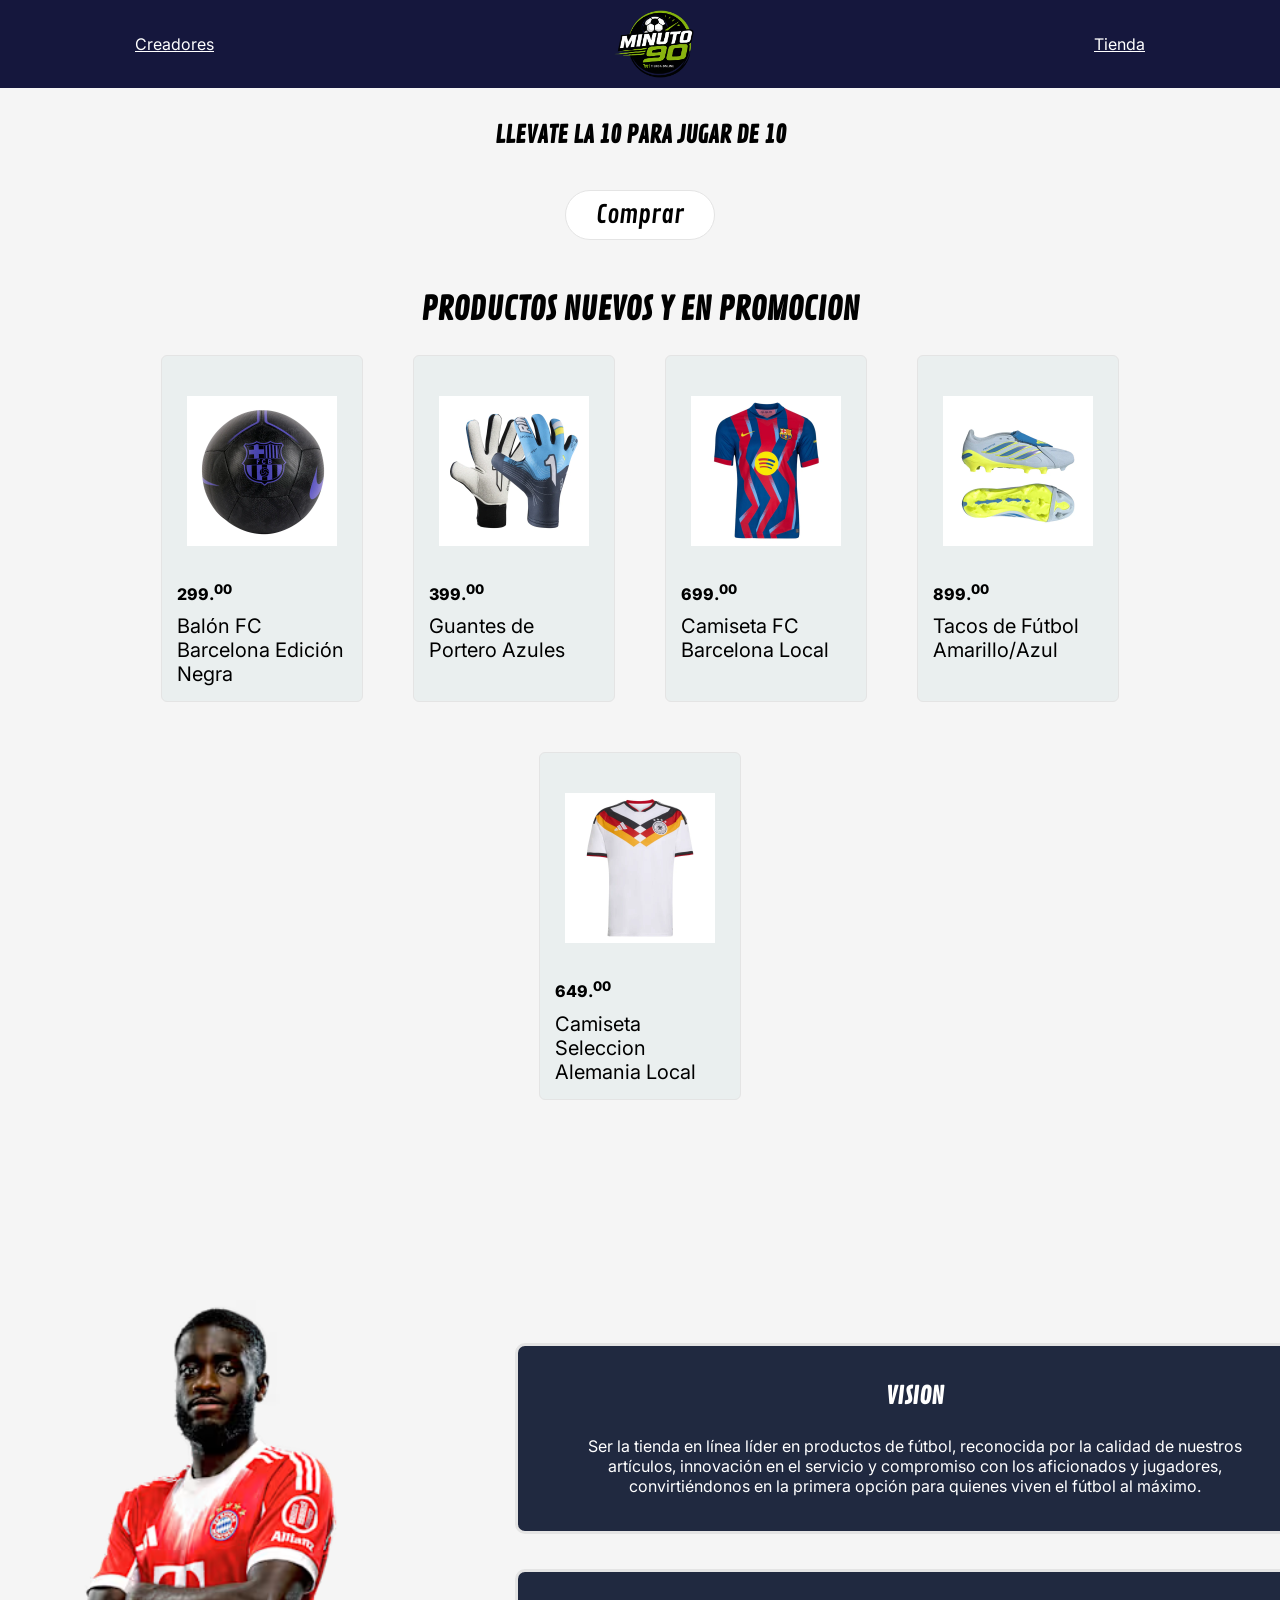
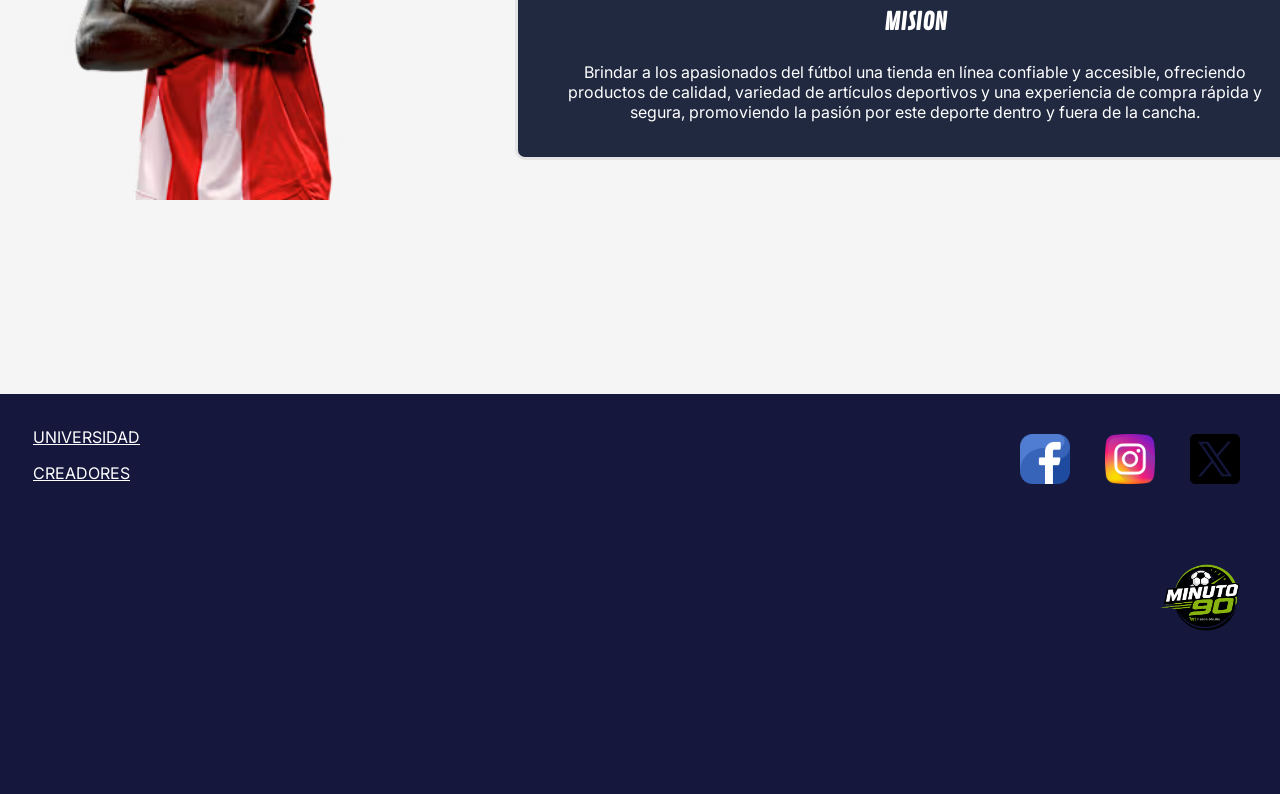
<file: index.html>
<!DOCTYPE html>
<html lang="en">
<head>
    <meta charset="UTF-8">
    <meta name="viewport" content="width=device-width, initial-scale=1.0">
    <title>Minuto90</title>
    <link rel="stylesheet" href="css/estilo_index.css">
</head>
<body>

    <header class="header-EJM">
        <div><a href="creadores.html">Creadores</a></div>
        <div><a href="index.html"><img class="logo-EJM" src="logominuto90.png" alt="Minuto90"></a></div>
        <div><a href="tienda.html">Tienda</a></div>
    </header>

    <main class="main-EJM">
        <section class="section-inicio-EJM">
            <div><h1>LLEVATE LA 10 PARA JUGAR DE 10</h1></div>
            <div><a href="tienda.html"><button>Comprar</button></a></div>
        </section>

        <div><h1>PRODUCTOS NUEVOS Y EN PROMOCION</h1></div>

        <section class="section-productos-EJM">

            <a href="tienda.html" class="caja-producto-EJM">
                <div class="div-img-producto-EJM"><img class="img-producto-EJM" src="productos/BALON.jpg" alt=""></div>
                <div class="precio-EJM">299.<sup>00</sup></div>
                <div class="nombre-producto-EJM">Balón FC Barcelona Edición Negra</div>
            </a>
            <a href="tienda.html" class="caja-producto-EJM">
                <div class="div-img-producto-EJM"><img class="img-producto-EJM" src="productos/GUANTEAZUL.jpg" alt=""></div>
                <div class="precio-EJM">399.<sup>00</sup></div>
                <div class="nombre-producto-EJM">Guantes de Portero Azules</div>
            </a>
            <a href="tienda.html" class="caja-producto-EJM">
                <div class="div-img-producto-EJM"><img class="img-producto-EJM" src="productos/BARCELONA.jpg" alt=""></div>
                <div class="precio-EJM">699.<sup>00</sup></div>
                <div class="nombre-producto-EJM">Camiseta FC Barcelona Local</div>
            </a>
            <a href="tienda.html" class="caja-producto-EJM">
                <div class="div-img-producto-EJM"><img class="img-producto-EJM" src="productos/TACOAMARILLO.jpg" alt=""></div>
                <div class="precio-EJM">899.<sup>00</sup></div>
                <div class="nombre-producto-EJM">Tacos de Fútbol Amarillo/Azul</div>
            </a>
            <a href="tienda.html" class="caja-producto-EJM">
                <div class="div-img-producto-EJM"><img class="img-producto-EJM" src="productos/ALEMANIA.jpg" alt=""></div>
                <div class="precio-EJM">649.<sup>00</sup></div>
                <div class="nombre-producto-EJM">Camiseta Seleccion Alemania Local</div>
            </a>

        </section>
        <section class="section-mision-vision-EJM">
            <div><img class="jugador-img-EJM" src="dayot_upamecano.png" alt="jugador"></div>
            <div class="contenedor-mv-EJM">
                <div class="div_mv-EJM">
                    <h1>VISION</h1>
                    <p>Ser la tienda en línea líder en productos de fútbol, reconocida por la calidad de nuestros artículos, innovación en el servicio y compromiso con los aficionados y jugadores, convirtiéndonos en la primera opción para quienes viven el fútbol al máximo.</p>
                </div>
                <div class="div_mv-EJM">
                    <h1>MISION</h1>
                    <p>Brindar a los apasionados del fútbol una tienda en línea confiable y accesible, ofreciendo productos de calidad, variedad de artículos deportivos y una experiencia de compra rápida y segura, promoviendo la pasión por este deporte dentro y fuera de la cancha.</p>
                </div>
            </div>
            
        </section>
    </main>

    <footer class="footer-EJM">
            <div>
                <ul><li><a href="https://www.umg.edu.gt/">UNIVERSIDAD</a></li><li><a href="creadores.html">CREADORES</a></li></ul>
            </div>
            <div class="segundo-div-EJM">
                <div class="redes-EJM">
                    <a href="https://www.facebook.com/"><img class="img-red-EJM" src="facebook.png" alt="FACEBOOK"></a>
                    <a href="https://www.instagram.com/"><img class="img-red-EJM" src="ig.png" alt="INSTAGRAM"></a>
                    <a href="https://x.com/"><img class="img-red-EJM" src="x.png" alt="TWITER"></a>
                </div>
                <div class="div-logo-footer-EJM"><a href="index.html"><img class="logo-EJM" src="logominuto90.png" alt="Minuto90"></a></div>
            </div>
    </footer>

</body>
</html>
</file>
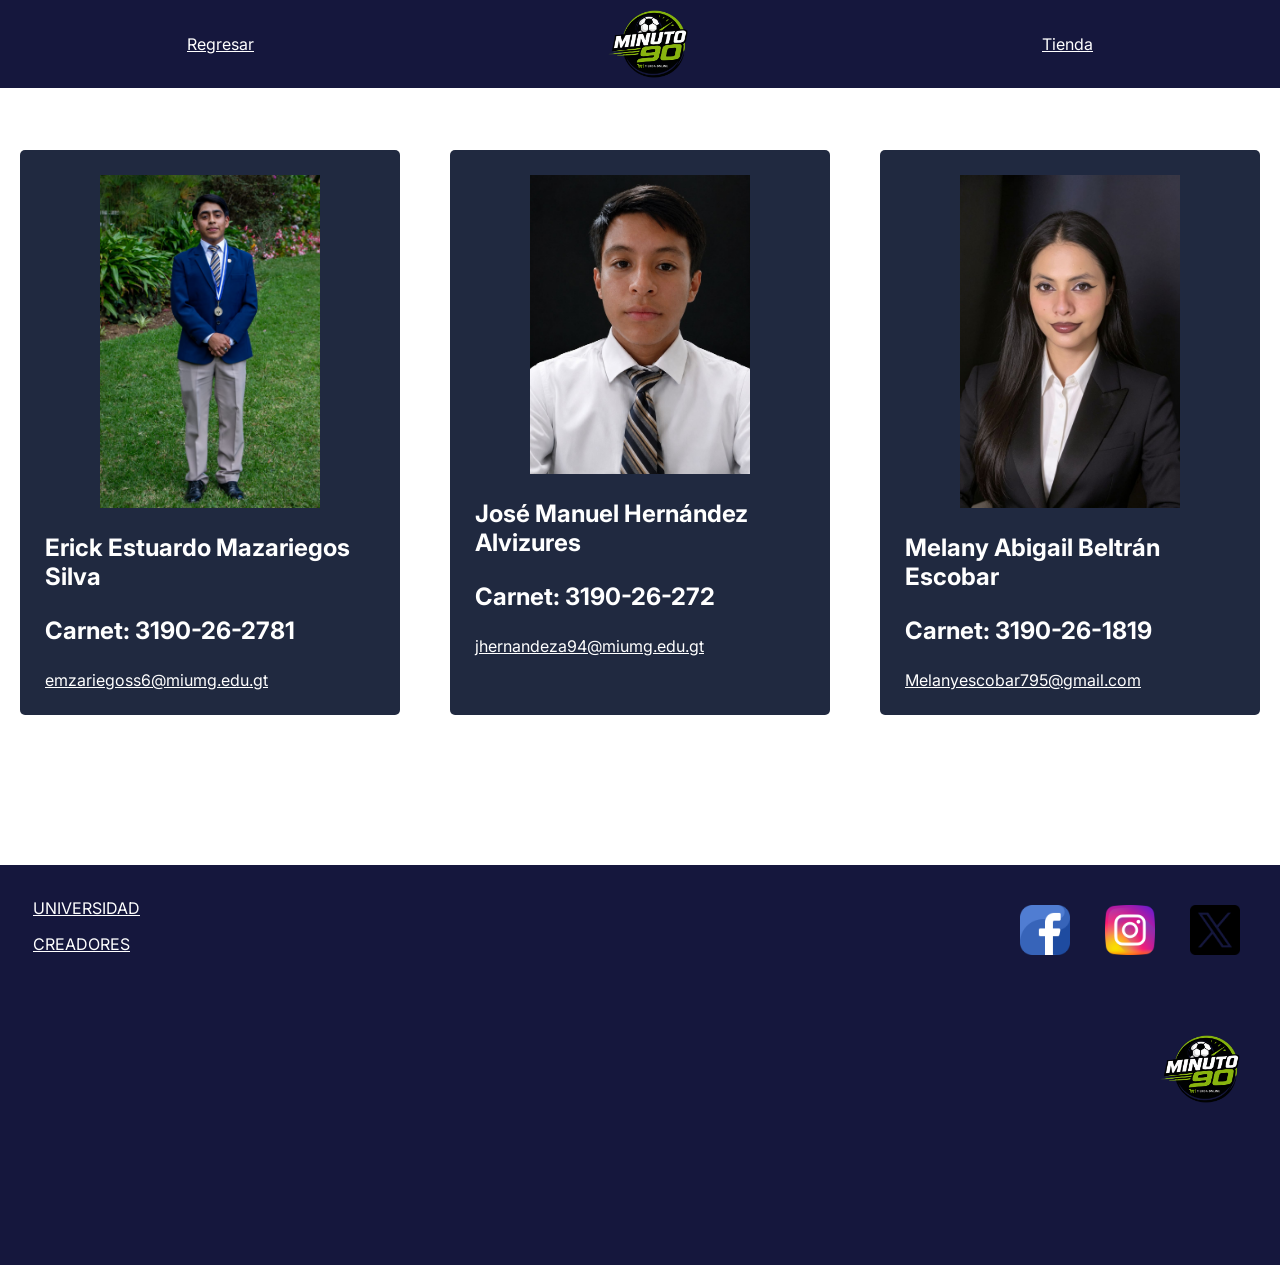
<file: creadores.html>
<!DOCTYPE html>
<html lang="en">
<head>
    <meta charset="UTF-8">
    <meta name="viewport" content="width=device-width, initial-scale=1.0">
    <title>Minuto90</title>
    <link rel="stylesheet" href="css/estilo_creadores.css">
</head>
<body>

    <header class="header-EJM">
        <div><a href="index.html">Regresar</a></div>
        <div><a href="index.html"><img class="logo-EJM" src="logominuto90.png" alt="Minuto90"></a></div>
        <div><a href="tienda.html">Tienda</a></div>
    </header>

    <main class="main-EJM">
        <section class="section-creadores-EJM">
            <div class="contenedor-perfil-EJM">
                <img src="2.jpeg" alt="Persona">
                <h1>Erick Estuardo Mazariegos Silva</h1>
                <h2>Carnet: 3190-26-2781</h2>
                <a class="email-AFA" href="mailto:">emzariegoss6@miumg.edu.gt</a>
            </div>
            <div class="contenedor-perfil-EJM">
                <img src="1.jpeg" alt="Persona">
                <h1>José Manuel Hernández Alvizures</h1>
                <h2>Carnet: 3190-26-272</h2>
                <a class="email-AFA" href="mailto:">jhernandeza94@miumg.edu.gt</a>
            </div>
            <div class="contenedor-perfil-EJM">
                <img src="0.jpeg" alt="Persona">
                <h1>Melany Abigail Beltrán Escobar</h1>
                <h2>Carnet: 3190-26-1819</h2>
                <a class="email-AFA" href="mailto:">Melanyescobar795@gmail.com</a>
            </div>
        </section>
    </main>

    <footer class="footer-EJM">
            <div>
                <ul><li><a href="https://www.umg.edu.gt/">UNIVERSIDAD</a></li><li><a href="creadores.html">CREADORES</a></li></ul>
            </div>
            <div class="segundo-div-EJM">
                <div class="redes-EJM">
                    <a href="https://www.facebook.com/"><img class="img-red-EJM" src="facebook.png" alt="FACEBOOK"></a>
                    <a href="https://www.instagram.com/"><img class="img-red-EJM" src="ig.png" alt="INSTAGRAM"></a>
                    <a href="https://x.com/"><img class="img-red-EJM" src="x.png" alt="TWITER"></a>
                </div>
                <div class="div-logo-footer-EJM"><a href="index.html"><img class="logo-EJM" src="logominuto90.png" alt="Minuto90"></a></div>
            </div>
    </footer>

</body>
</html>
</file>
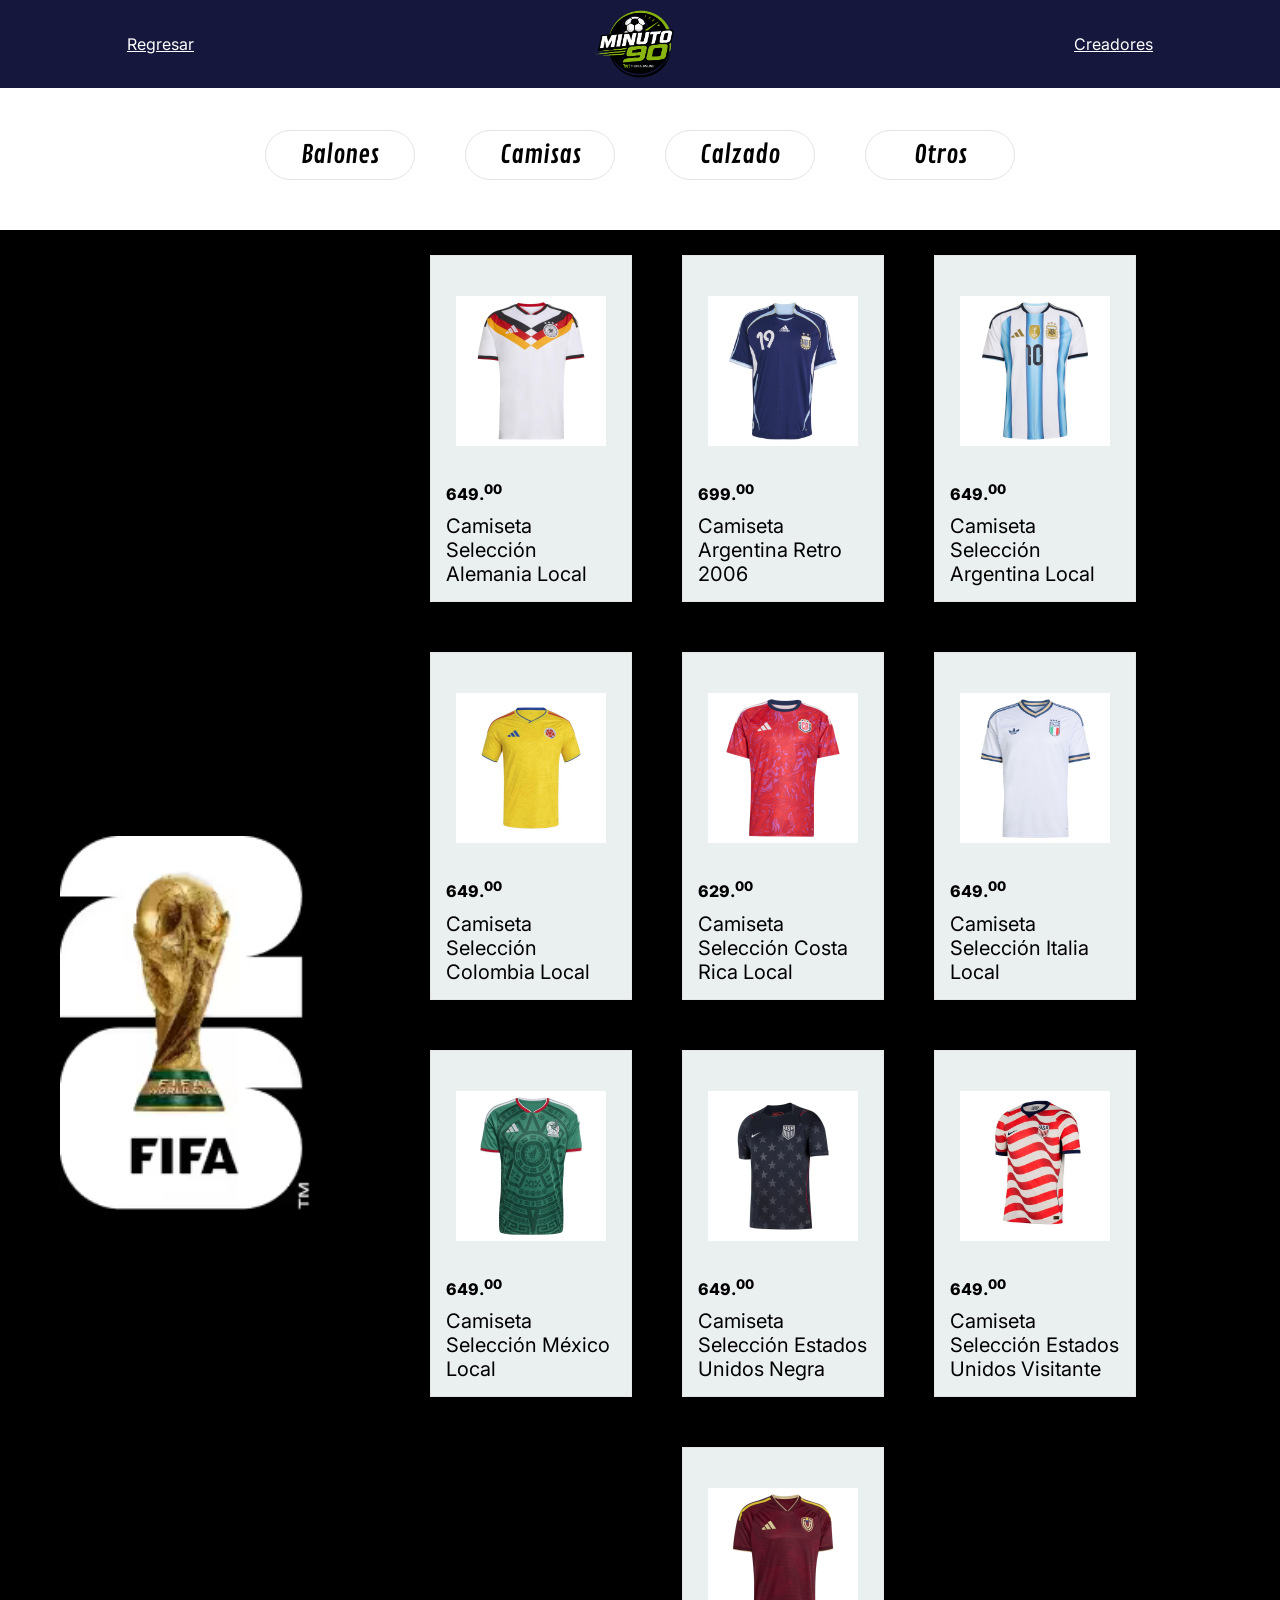
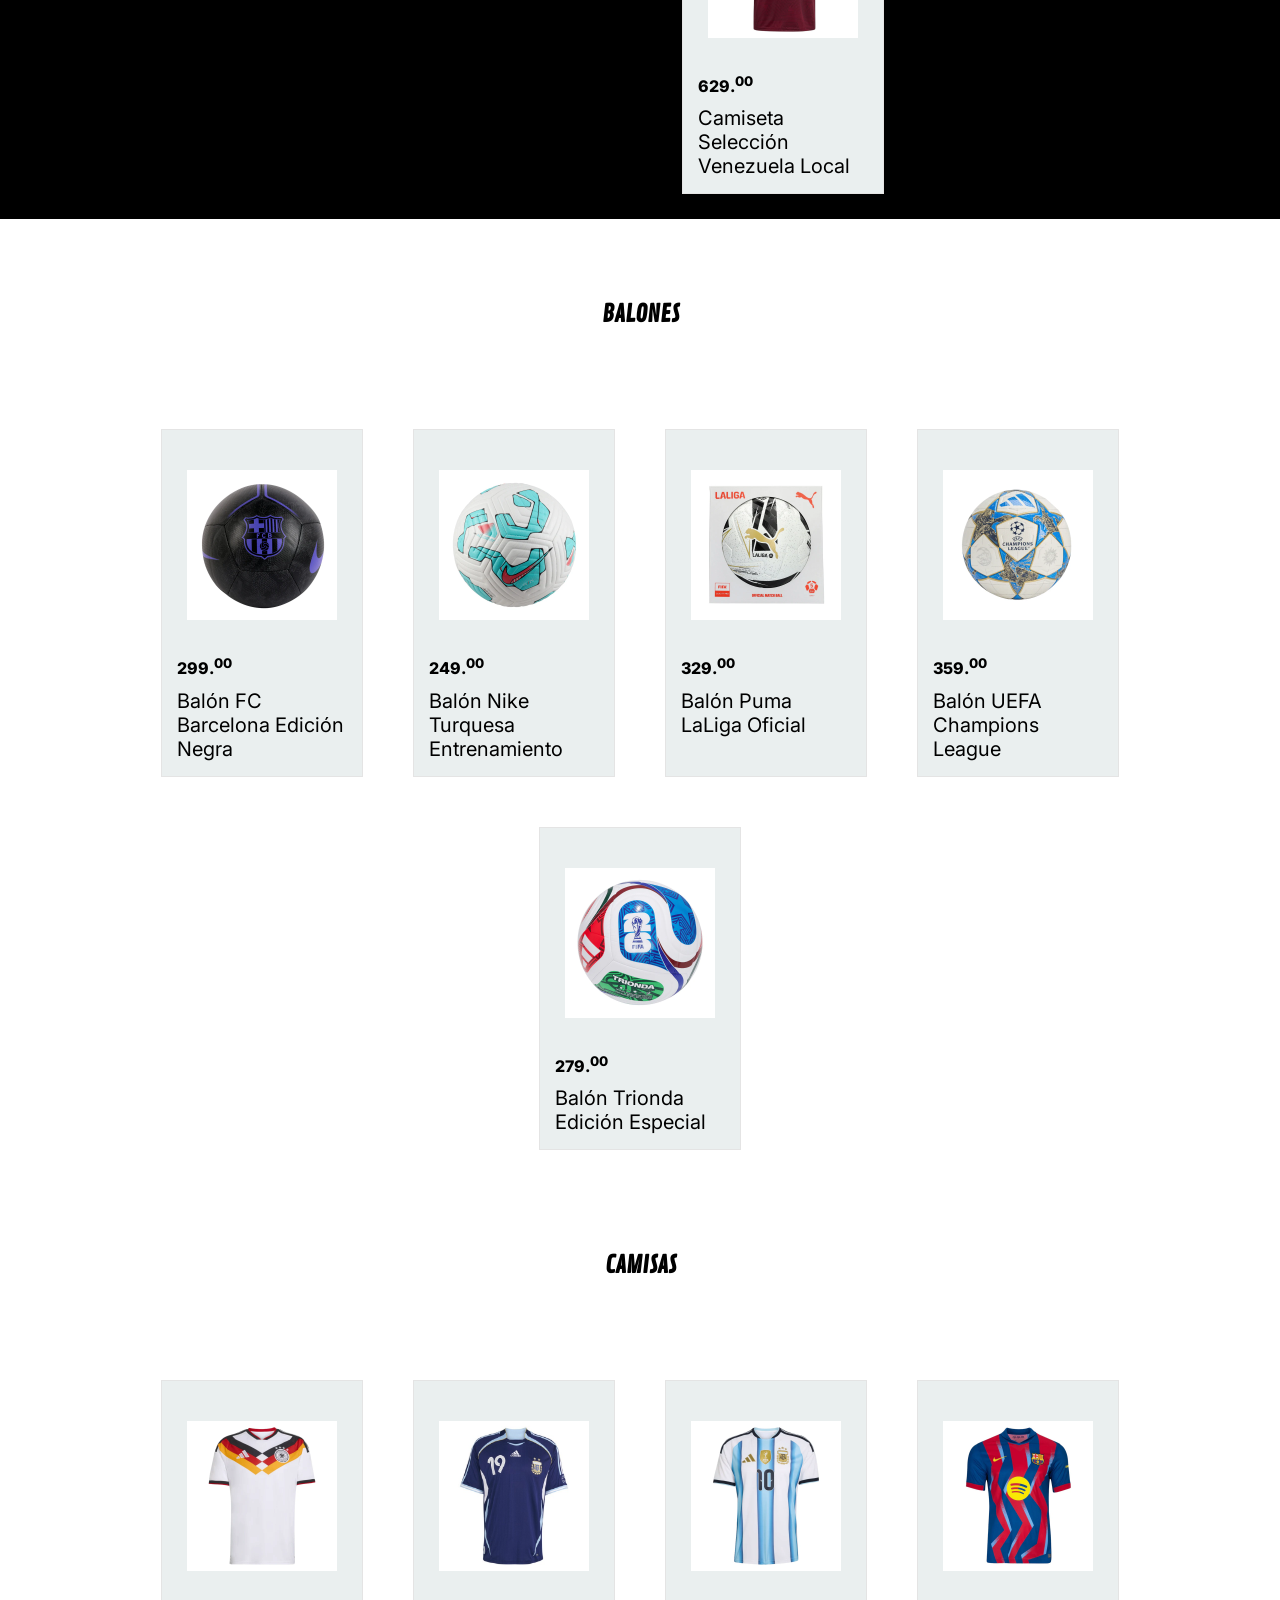
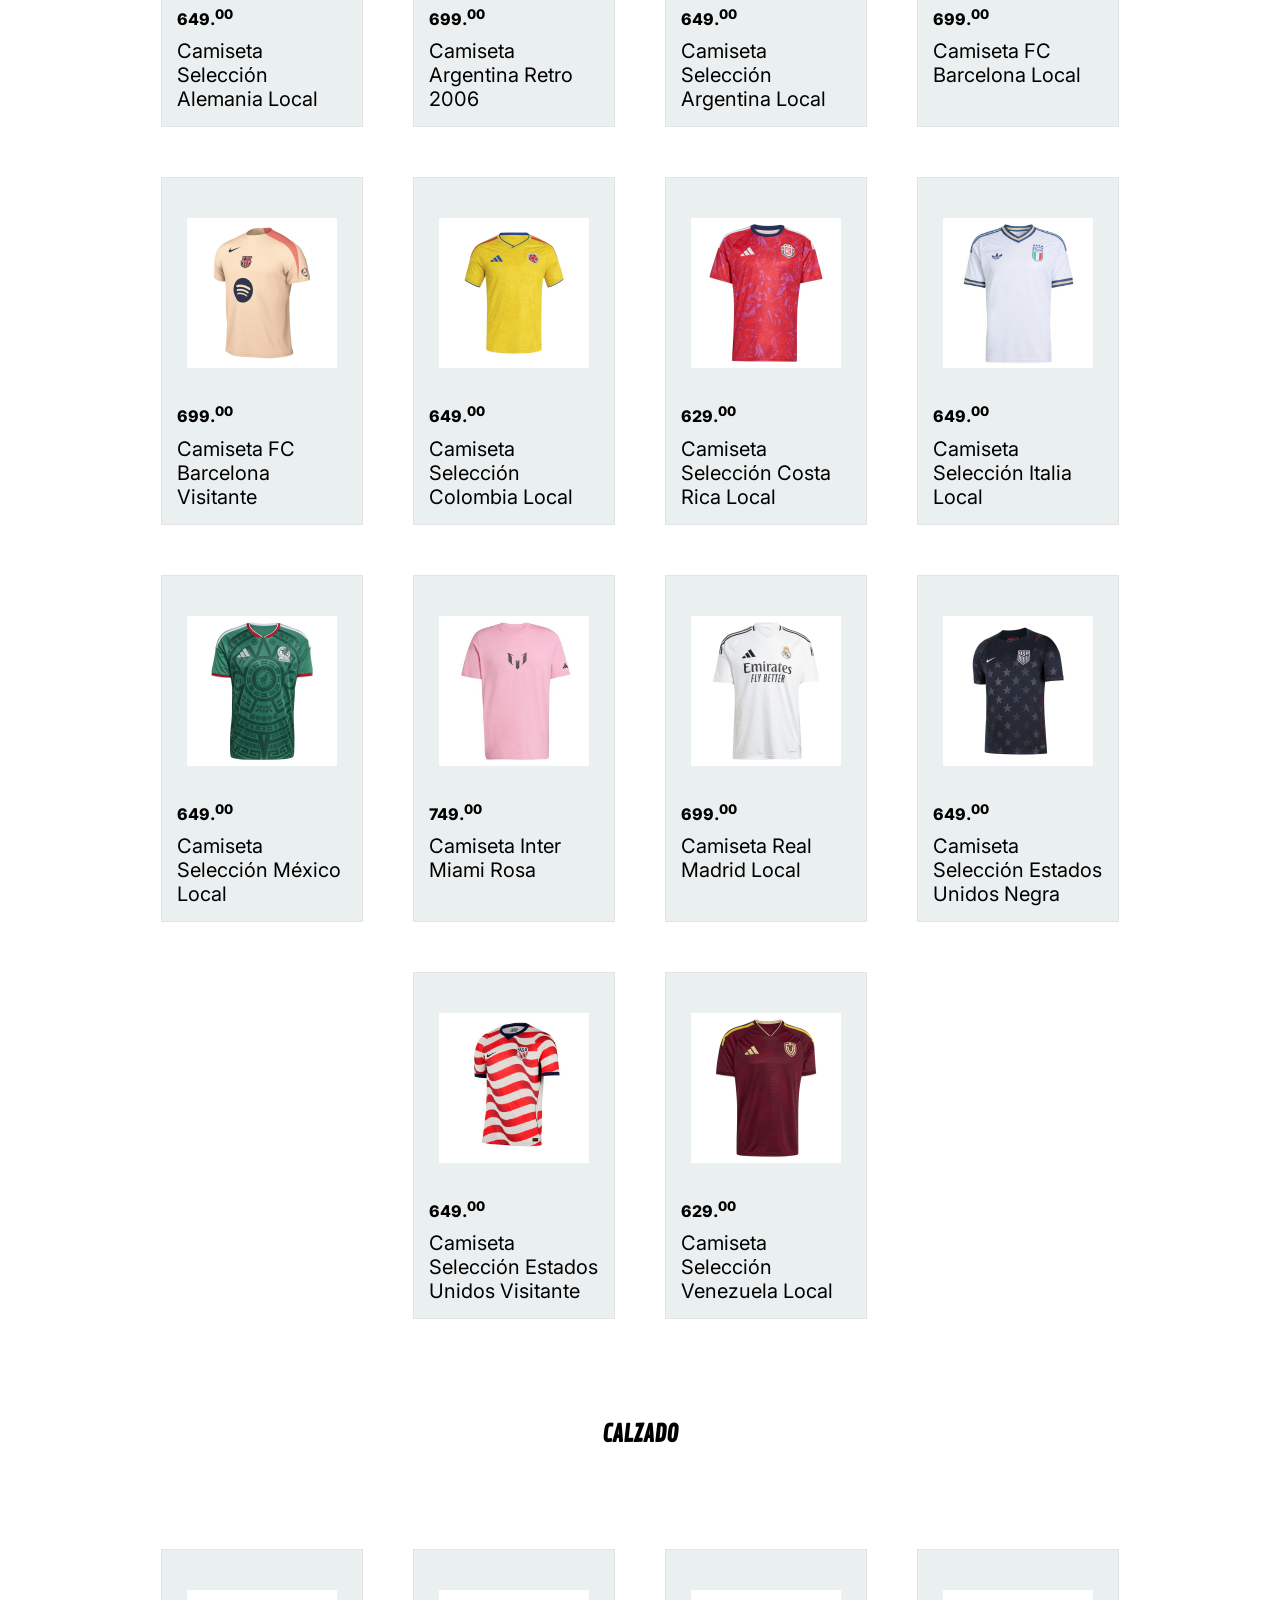
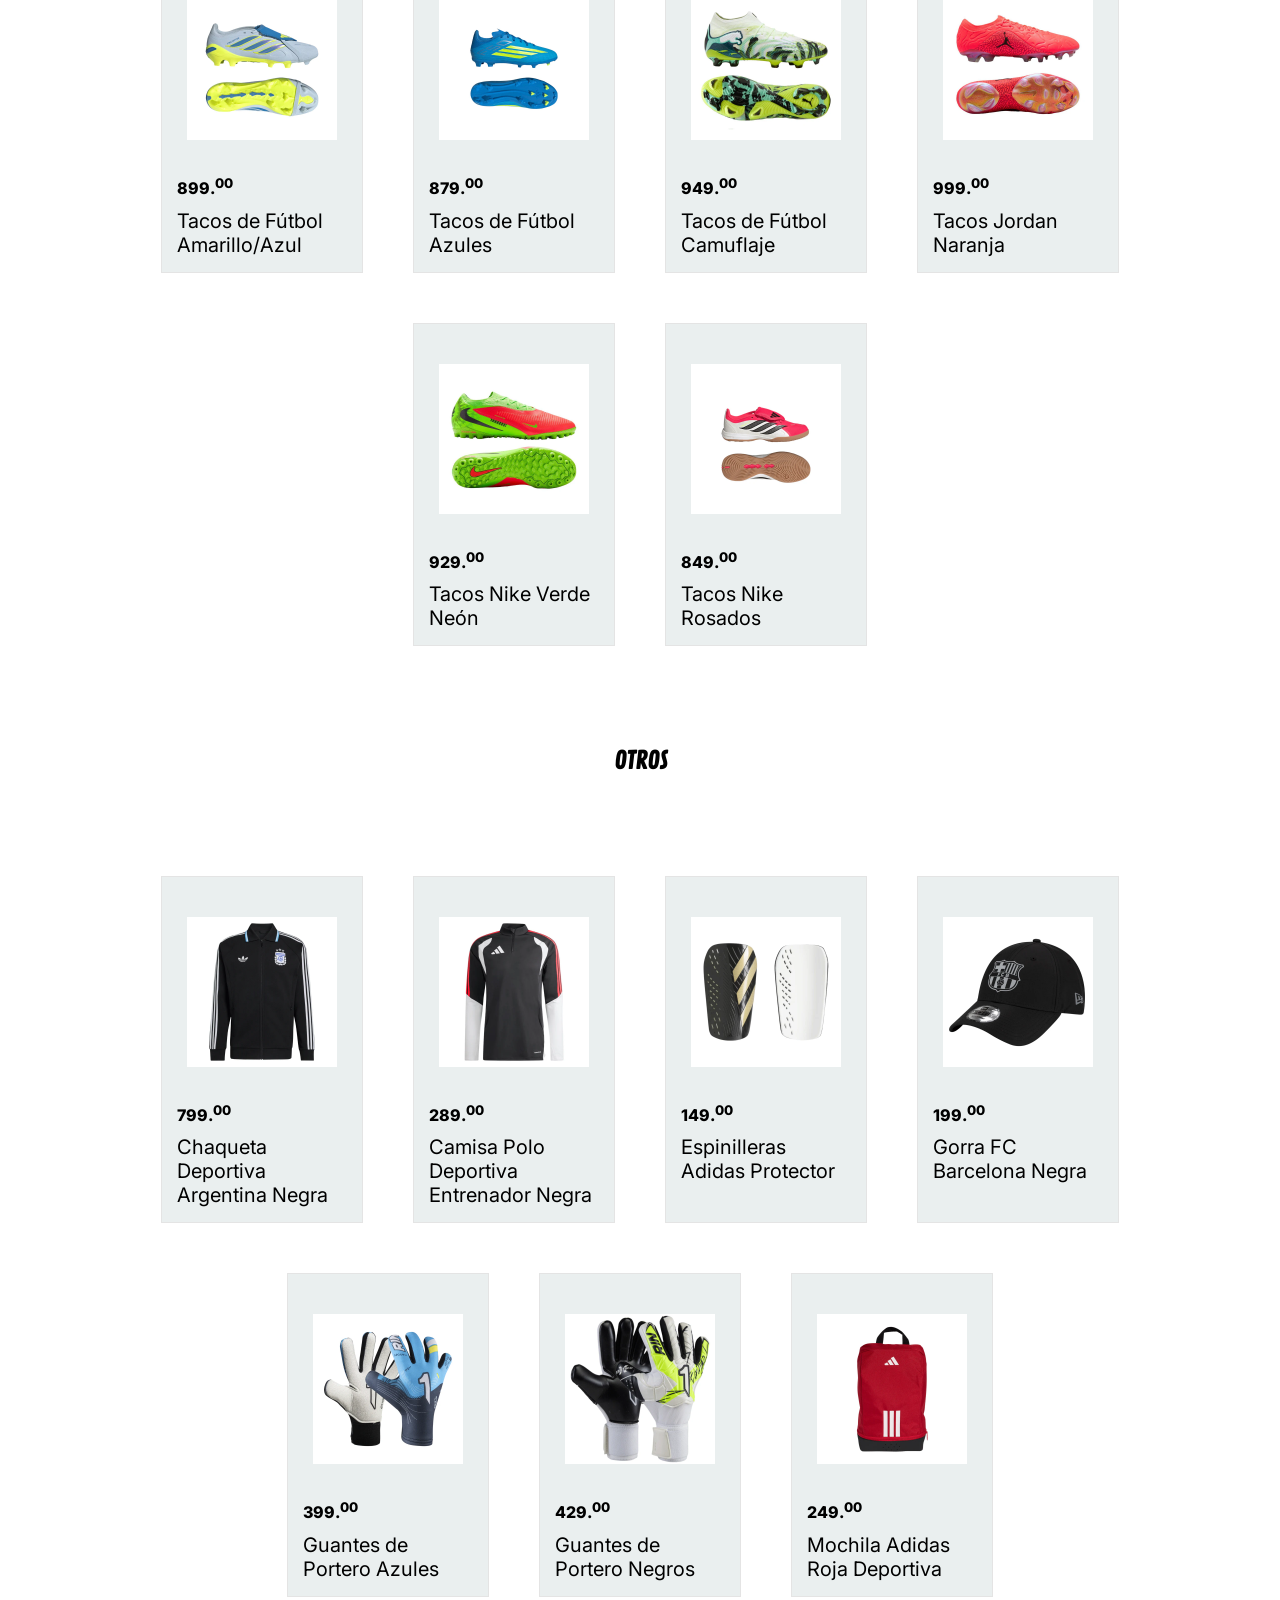
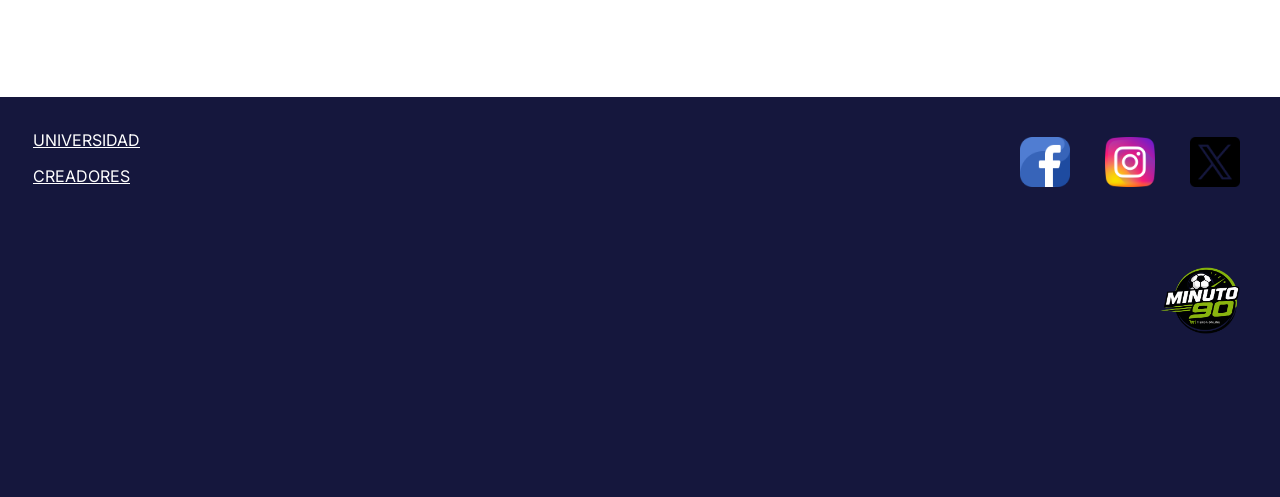
<file: tienda.html>
<!DOCTYPE html>
<html lang="en">
<head>
    <meta charset="UTF-8">
    <meta name="viewport" content="width=device-width, initial-scale=1.0">
    <title>Minuto90</title>
    <link rel="stylesheet" href="css/estilo_tienda.css">
</head>
<body>

    <header class="header-EJM">
        <div><a href="index.html">Regresar</a></div>
        <div><a href="index.html"><img class="logo-EJM" src="logominuto90.png" alt="Minuto90"></a></div>
        <div><a href="creadores.html">Creadores</a></div>
    </header>

    <main class="main-EJM">

        <section class="section-botones-EJM">
            <a href="#balones"><button>Balones</button></a><a href="#camisas"><button>Camisas</button></a><a href="#calzado"><button>Calzado</button></a><a href="#otros"><button>Otros</button></a>
        </section>

        <section id="section-mundial-EJM" class="section-mundial-EJM">
            <div class="div-logo-mundial-EJM"><img class="logo-mundial-EJM" src="WC26_Logo.png" alt="Mundial 2026"></div>
            <div class="camisas-mundial-EJM">
                <a href="#section-mundial-EJM" class="caja-producto-EJM">
                    <div class="div-img-producto-EJM">
                        <img class="img-producto-EJM" src="productos/ALEMANIA.jpg" alt="">
                    </div>
                    <div class="precio-EJM">649.<sup>00</sup></div>
                    <div class="nombre-producto-EJM">Camiseta Selección Alemania Local</div>
                </a>

                <a href="#section-mundial-EJM" class="caja-producto-EJM">
                    <div class="div-img-producto-EJM">
                        <img class="img-producto-EJM" src="productos/ARG2006.jpg" alt="">
                    </div>
                    <div class="precio-EJM">699.<sup>00</sup></div>
                    <div class="nombre-producto-EJM">Camiseta Argentina Retro 2006</div>
                </a>

                <a href="#section-mundial-EJM" class="caja-producto-EJM">
                    <div class="div-img-producto-EJM">
                        <img class="img-producto-EJM" src="productos/ARGENTINA.jpg" alt="">
                    </div>
                    <div class="precio-EJM">649.<sup>00</sup></div>
                    <div class="nombre-producto-EJM">Camiseta Selección Argentina Local</div>
                </a>

                <a href="#section-mundial-EJM" class="caja-producto-EJM">
                    <div class="div-img-producto-EJM">
                        <img class="img-producto-EJM" src="productos/COLOMBIA.jpg" alt="">
                    </div>
                    <div class="precio-EJM">649.<sup>00</sup></div>
                    <div class="nombre-producto-EJM">Camiseta Selección Colombia Local</div>
                </a>

                <a href="#section-mundial-EJM" class="caja-producto-EJM">
                    <div class="div-img-producto-EJM">
                        <img class="img-producto-EJM" src="productos/COSTARICA.jpg" alt="">
                    </div>
                    <div class="precio-EJM">629.<sup>00</sup></div>
                    <div class="nombre-producto-EJM">Camiseta Selección Costa Rica Local</div>
                </a>

                <a href="#section-mundial-EJM" class="caja-producto-EJM">
                    <div class="div-img-producto-EJM">
                        <img class="img-producto-EJM" src="productos/ITALIA.jpg" alt="">
                    </div>
                    <div class="precio-EJM">649.<sup>00</sup></div>
                    <div class="nombre-producto-EJM">Camiseta Selección Italia Local</div>
                </a>

                <a href="#section-mundial-EJM" class="caja-producto-EJM">
                    <div class="div-img-producto-EJM">
                        <img class="img-producto-EJM" src="productos/MEXICO.jpg" alt="">
                    </div>
                    <div class="precio-EJM">649.<sup>00</sup></div>
                    <div class="nombre-producto-EJM">Camiseta Selección México Local</div>
                </a>

                <a href="#section-mundial-EJM" class="caja-producto-EJM">
                    <div class="div-img-producto-EJM">
                        <img class="img-producto-EJM" src="productos/USA.jpg" alt="">
                    </div>
                    <div class="precio-EJM">649.<sup>00</sup></div>
                    <div class="nombre-producto-EJM">Camiseta Selección Estados Unidos Negra</div>
                </a>

                <a href="#section-mundial-EJM" class="caja-producto-EJM">
                    <div class="div-img-producto-EJM">
                        <img class="img-producto-EJM" src="productos/USAROJO.jpg" alt="">
                    </div>
                    <div class="precio-EJM">649.<sup>00</sup></div>
                    <div class="nombre-producto-EJM">Camiseta Selección Estados Unidos Visitante</div>
                </a>

                <a href="#section-mundial-EJM" class="caja-producto-EJM">
                    <div class="div-img-producto-EJM">
                        <img class="img-producto-EJM" src="productos/VENEZUELA.jpg" alt="">
                    </div>
                    <div class="precio-EJM">629.<sup>00</sup></div>
                    <div class="nombre-producto-EJM">Camiseta Selección Venezuela Local</div>
                </a>
            </div>
        </section>

        <section class="section-productos-EJM">
            <h1>BALONES</h1>
            <div id="balones" class="div-producto-EJM">
                <a href="tienda.html" class="caja-producto-EJM">
                    <div class="div-img-producto-EJM"><img class="img-producto-EJM" src="productos/BALON.jpg" alt=""></div>
                    <div class="precio-EJM">299.<sup>00</sup></div>
                    <div class="nombre-producto-EJM">Balón FC Barcelona Edición Negra</div>
                </a>

                <a href="tienda.html" class="caja-producto-EJM">
                    <div class="div-img-producto-EJM"><img class="img-producto-EJM" src="productos/BALON1.jpg" alt=""></div>
                    <div class="precio-EJM">249.<sup>00</sup></div>
                    <div class="nombre-producto-EJM">Balón Nike Turquesa Entrenamiento</div>
                </a>

                <a href="tienda.html" class="caja-producto-EJM">
                    <div class="div-img-producto-EJM"><img class="img-producto-EJM" src="productos/BALON2.jpg" alt=""></div>
                    <div class="precio-EJM">329.<sup>00</sup></div>
                    <div class="nombre-producto-EJM">Balón Puma LaLiga Oficial</div>
                </a>

                <a href="tienda.html" class="caja-producto-EJM">
                    <div class="div-img-producto-EJM"><img class="img-producto-EJM" src="productos/CHAMPIONS1.jpg" alt=""></div>
                    <div class="precio-EJM">359.<sup>00</sup></div>
                    <div class="nombre-producto-EJM">Balón UEFA Champions League</div>
                </a>

                <a href="tienda.html" class="caja-producto-EJM">
                    <div class="div-img-producto-EJM"><img class="img-producto-EJM" src="productos/TRIONDA.jpg" alt=""></div>
                    <div class="precio-EJM">279.<sup>00</sup></div>
                    <div class="nombre-producto-EJM">Balón Trionda Edición Especial</div>
                </a>
            </div>
            <h1>CAMISAS</h1>
            <div id="camisas" class="div-producto-EJM">
                <a href="tienda.html" class="caja-producto-EJM">
                    <div class="div-img-producto-EJM"><img class="img-producto-EJM" src="productos/ALEMANIA.jpg" alt=""></div>
                    <div class="precio-EJM">649.<sup>00</sup></div>
                    <div class="nombre-producto-EJM">Camiseta Selección Alemania Local</div>
                </a>

                <a href="tienda.html" class="caja-producto-EJM">
                    <div class="div-img-producto-EJM"><img class="img-producto-EJM" src="productos/ARG2006.jpg" alt=""></div>
                    <div class="precio-EJM">699.<sup>00</sup></div>
                    <div class="nombre-producto-EJM">Camiseta Argentina Retro 2006</div>
                </a>

                <a href="tienda.html" class="caja-producto-EJM">
                    <div class="div-img-producto-EJM"><img class="img-producto-EJM" src="productos/ARGENTINA.jpg" alt=""></div>
                    <div class="precio-EJM">649.<sup>00</sup></div>
                    <div class="nombre-producto-EJM">Camiseta Selección Argentina Local</div>
                </a>

                <a href="tienda.html" class="caja-producto-EJM">
                    <div class="div-img-producto-EJM"><img class="img-producto-EJM" src="productos/BARCELONA.jpg" alt=""></div>
                    <div class="precio-EJM">699.<sup>00</sup></div>
                    <div class="nombre-producto-EJM">Camiseta FC Barcelona Local</div>
                </a>

                <a href="tienda.html" class="caja-producto-EJM">
                    <div class="div-img-producto-EJM"><img class="img-producto-EJM" src="productos/BARCELONAVISITANTE.jpg" alt=""></div>
                    <div class="precio-EJM">699.<sup>00</sup></div>
                    <div class="nombre-producto-EJM">Camiseta FC Barcelona Visitante</div>
                </a>

                <a href="tienda.html" class="caja-producto-EJM">
                    <div class="div-img-producto-EJM"><img class="img-producto-EJM" src="productos/COLOMBIA.jpg" alt=""></div>
                    <div class="precio-EJM">649.<sup>00</sup></div>
                    <div class="nombre-producto-EJM">Camiseta Selección Colombia Local</div>
                </a>

                <a href="tienda.html" class="caja-producto-EJM">
                    <div class="div-img-producto-EJM"><img class="img-producto-EJM" src="productos/COSTARICA.jpg" alt=""></div>
                    <div class="precio-EJM">629.<sup>00</sup></div>
                    <div class="nombre-producto-EJM">Camiseta Selección Costa Rica Local</div>
                </a>

                <a href="tienda.html" class="caja-producto-EJM">
                    <div class="div-img-producto-EJM"><img class="img-producto-EJM" src="productos/ITALIA.jpg" alt=""></div>
                    <div class="precio-EJM">649.<sup>00</sup></div>
                    <div class="nombre-producto-EJM">Camiseta Selección Italia Local</div>
                </a>

                <a href="tienda.html" class="caja-producto-EJM">
                    <div class="div-img-producto-EJM"><img class="img-producto-EJM" src="productos/MEXICO.jpg" alt=""></div>
                    <div class="precio-EJM">649.<sup>00</sup></div>
                    <div class="nombre-producto-EJM">Camiseta Selección México Local</div>
                </a>

                <a href="tienda.html" class="caja-producto-EJM">
                    <div class="div-img-producto-EJM"><img class="img-producto-EJM" src="productos/MIAMI.jpg" alt=""></div>
                    <div class="precio-EJM">749.<sup>00</sup></div>
                    <div class="nombre-producto-EJM">Camiseta Inter Miami Rosa</div>
                </a>

                <a href="tienda.html" class="caja-producto-EJM">
                    <div class="div-img-producto-EJM"><img class="img-producto-EJM" src="productos/REALMADRID.jpg" alt=""></div>
                    <div class="precio-EJM">699.<sup>00</sup></div>
                    <div class="nombre-producto-EJM">Camiseta Real Madrid Local</div>
                </a>

                <a href="tienda.html" class="caja-producto-EJM">
                    <div class="div-img-producto-EJM"><img class="img-producto-EJM" src="productos/USA.jpg" alt=""></div>
                    <div class="precio-EJM">649.<sup>00</sup></div>
                    <div class="nombre-producto-EJM">Camiseta Selección Estados Unidos Negra</div>
                </a>

                <a href="tienda.html" class="caja-producto-EJM">
                    <div class="div-img-producto-EJM"><img class="img-producto-EJM" src="productos/USAROJO.jpg" alt=""></div>
                    <div class="precio-EJM">649.<sup>00</sup></div>
                    <div class="nombre-producto-EJM">Camiseta Selección Estados Unidos Visitante</div>
                </a>

                <a href="tienda.html" class="caja-producto-EJM">
                    <div class="div-img-producto-EJM"><img class="img-producto-EJM" src="productos/VENEZUELA.jpg" alt=""></div>
                    <div class="precio-EJM">629.<sup>00</sup></div>
                    <div class="nombre-producto-EJM">Camiseta Selección Venezuela Local</div>
                </a>
            </div>
            <h1>CALZADO</h1>
            <div id="calzado" class="div-producto-EJM">
                <a href="tienda.html" class="caja-producto-EJM">
                    <div class="div-img-producto-EJM"><img class="img-producto-EJM" src="productos/TACOAMARILLO.jpg" alt=""></div>
                    <div class="precio-EJM">899.<sup>00</sup></div>
                    <div class="nombre-producto-EJM">Tacos de Fútbol Amarillo/Azul</div>
                </a>

                <a href="tienda.html" class="caja-producto-EJM">
                    <div class="div-img-producto-EJM"><img class="img-producto-EJM" src="productos/TACOAZUL.jpg" alt=""></div>
                    <div class="precio-EJM">879.<sup>00</sup></div>
                    <div class="nombre-producto-EJM">Tacos de Fútbol Azules</div>
                </a>

                <a href="tienda.html" class="caja-producto-EJM">
                    <div class="div-img-producto-EJM"><img class="img-producto-EJM" src="productos/TACOMILITAR.jpg" alt=""></div>
                    <div class="precio-EJM">949.<sup>00</sup></div>
                    <div class="nombre-producto-EJM">Tacos de Fútbol Camuflaje</div>
                </a>

                <a href="tienda.html" class="caja-producto-EJM">
                    <div class="div-img-producto-EJM"><img class="img-producto-EJM" src="productos/TACONARANJA.jpg" alt=""></div>
                    <div class="precio-EJM">999.<sup>00</sup></div>
                    <div class="nombre-producto-EJM">Tacos Jordan Naranja</div>
                </a>

                <a href="tienda.html" class="caja-producto-EJM">
                    <div class="div-img-producto-EJM"><img class="img-producto-EJM" src="productos/TACONEON.jpg" alt=""></div>
                    <div class="precio-EJM">929.<sup>00</sup></div>
                    <div class="nombre-producto-EJM">Tacos Nike Verde Neón</div>
                </a>

                <a href="tienda.html" class="caja-producto-EJM">
                    <div class="div-img-producto-EJM"><img class="img-producto-EJM" src="productos/TACOROJO.jpg" alt=""></div>
                    <div class="precio-EJM">849.<sup>00</sup></div>
                    <div class="nombre-producto-EJM">Tacos Nike Rosados</div>
                </a>
            </div>
            <h1>OTROS</h1>
            <div id="otros" class="div-producto-EJM">
                <a href="tienda.html" class="caja-producto-EJM">
                    <div class="div-img-producto-EJM"><img class="img-producto-EJM" src="productos/ARGNEGRO.jpg" alt=""></div>
                    <div class="precio-EJM">799.<sup>00</sup></div>
                    <div class="nombre-producto-EJM">Chaqueta Deportiva Argentina Negra</div>
                </a>

                <a href="tienda.html" class="caja-producto-EJM">
                    <div class="div-img-producto-EJM"><img class="img-producto-EJM" src="productos/ENTRENADORNEGRO.jpg" alt=""></div>
                    <div class="precio-EJM">289.<sup>00</sup></div>
                    <div class="nombre-producto-EJM">Camisa Polo Deportiva Entrenador Negra</div>
                </a>

                <a href="tienda.html" class="caja-producto-EJM">
                    <div class="div-img-producto-EJM"><img class="img-producto-EJM" src="productos/ESPINILLERAS.jpg" alt=""></div>
                    <div class="precio-EJM">149.<sup>00</sup></div>
                    <div class="nombre-producto-EJM">Espinilleras Adidas Protector</div>
                </a>

                <a href="tienda.html" class="caja-producto-EJM">
                    <div class="div-img-producto-EJM"><img class="img-producto-EJM" src="productos/GORRABARCA.jpg" alt=""></div>
                    <div class="precio-EJM">199.<sup>00</sup></div>
                    <div class="nombre-producto-EJM">Gorra FC Barcelona Negra</div>
                </a>

                <a href="tienda.html" class="caja-producto-EJM">
                    <div class="div-img-producto-EJM"><img class="img-producto-EJM" src="productos/GUANTEAZUL.jpg" alt=""></div>
                    <div class="precio-EJM">399.<sup>00</sup></div>
                    <div class="nombre-producto-EJM">Guantes de Portero Azules</div>
                </a>

                <a href="tienda.html" class="caja-producto-EJM">
                    <div class="div-img-producto-EJM"><img class="img-producto-EJM" src="productos/GUANTENEGRO.jpg" alt=""></div>
                    <div class="precio-EJM">429.<sup>00</sup></div>
                    <div class="nombre-producto-EJM">Guantes de Portero Negros</div>
                </a>

                <a href="tienda.html" class="caja-producto-EJM">
                    <div class="div-img-producto-EJM"><img class="img-producto-EJM" src="productos/MOCHILAROJA.jpg" alt=""></div>
                    <div class="precio-EJM">249.<sup>00</sup></div>
                    <div class="nombre-producto-EJM">Mochila Adidas Roja Deportiva</div>
                </a>
            </div>
        </section>
    </main>

    <footer class="footer-EJM">
            <div>
                <ul><li><a href="https://www.umg.edu.gt/">UNIVERSIDAD</a></li><li><a href="creadores.html">CREADORES</a></li></ul>
            </div>
            <div class="segundo-div-EJM">
                <div class="redes-EJM">
                    <a href="https://www.facebook.com/"><img class="img-red-EJM" src="facebook.png" alt="FACEBOOK"></a>
                    <a href="https://www.instagram.com/"><img class="img-red-EJM" src="ig.png" alt="INSTAGRAM"></a>
                    <a href="https://x.com/"><img class="img-red-EJM" src="x.png" alt="TWITER"></a>
                </div>
                <div class="div-logo-footer-EJM"><a href="index.html"><img class="logo-EJM" src="logominuto90.png" alt="Minuto90"></a></div>
            </div>
    </footer>

</body>
</html>
</file>
<file: css/estilo_index.css>
@import url('https://fonts.googleapis.com/css2?family=Contrail+One&family=Inter:ital,opsz,wght@0,14..32,100..900;1,14..32,100..900&family=Poppins:ital,wght@0,100;0,200;0,300;0,400;0,500;0,600;0,700;0,800;0,900;1,100;1,200;1,300;1,400;1,500;1,600;1,700;1,800;1,900&family=Sekuya&display=swap');

*{
    margin: 0;
    box-sizing: border-box;
}

html{
    scroll-behavior: smooth;
}

body{
    font-family: inter;
    display: flex;
    flex-direction: column;
    align-items: center;
    width: 100%;
    box-sizing: border-box;
    margin: 0;
    padding: 0;
}

h1{
    font-family: Contrail One;
}

button{
    font-family: Contrail One;
    font-size: 25px;
    background-color: white;
    border: 1px solid #e4e4e4;
    border-radius: 25px;
    height: 50px;
    width: 150px;
}

button:hover{
    cursor: pointer;
    transform: scale(1.1);
    border: 2px solid black;
}

a{
    color: white;;
    display: flex;
}

.header-EJM{
    background-color: #15173D;
    padding: 10px;
    display: flex;
    justify-content: center;
    gap: 400px;
    align-items: center;
    width: 100%;
    position: fixed;
    z-index: 9999;
}

.logo-EJM{
    display: flex;
    width: 80px;
    align-self: flex-end;
}
/*----------------------HEADER----------------------*/


.main-EJM{
    display: flex;
    flex-direction: column;
    justify-content: center;
    align-items: center;
    background-color: #F5F5F5;
    padding: 15px;
    margin-top: 80px;
    width: 100%;
}

.section-inicio-EJM{
    display: flex;
    flex-direction: column;
    align-items: center;
    padding: 25px;
    margin-bottom: 25px;
    width: 100%;
    gap: 40px;
}

.section-productos-EJM{
    display: flex;
    flex-wrap: wrap;
    justify-content: center;
    gap: 50px;
    padding: 25px;
    width: 100%;
}

.section-mision-vision-EJM{
    display: flex;
    align-items: center;
    justify-content: center;
    gap: 50px;
    padding: 25px;
    margin-top: 150px;
    margin-bottom: 150px;
    width: 100%;
}

.contenedor-mv-EJM{
    display: flex;
    flex-direction: column;
    gap: 35px;
}

.jugador-img-EJM{
    width: 500px;
}

.div_mv-EJM{
    background-color: #202940;
    color: white;
    display: flex;
    flex-direction: column;
    align-items: center;
    text-align: center;
    width: 800px;
    padding: 35px;
    gap: 25px;
    border: 3px solid #e4e4e4;
    border-radius: 10px;
}

/*--------------------FOOTER--------------------*/

.footer-EJM{
    background-color: #15173D;
    padding: 25px;
    width: 100%;
    height: 400px;
    display: flex;
    justify-content: space-between;
}

ul{
    padding: 0;
}

li{
    list-style-type: none;
    padding: 8px;
}

.segundo-div-EJM{
    display: flex;
    flex-direction: column;
    padding-bottom: 15px;
    gap: 50px;
}

.redes-EJM{
    padding: 15px;
    display: flex;
    gap: 35px;
}

.img-red-EJM{
    width: 50px;
}

.div-logo-footer-EJM{
    display: flex;
    justify-content: flex-end;
    padding: 15px;
}

/*--------------------CAJAS PRODUCTO--------------------*/

.caja-producto-EJM{
    padding: 15px;
    background-color: #EAEFEF;
    color: black;
    text-decoration: none;
    width: 170px;
    display: flex;
    flex-direction: column;
    gap: 10px;
    box-sizing: unset;
    border: 1px solid #e4e4e4;
    border-radius: 6px;
}

.caja-producto-EJM:hover{
    border: 1px solid black;
    transform: scale(1.1);
}

.div-img-producto-EJM{
    display: flex;
    justify-content: center;
    padding: 25px;
}

.img-producto-EJM{
    display: flex;
    max-width: 150px;
    align-self: center;
}

.precio-EJM{
    font-weight: 800;
}

.nombre-producto-EJM{
    text-overflow: ellipsis;
    overflow: hidden;
    font-size: 20px;
}

@media (max-width: 380px){

    h1{
        text-align: center;
    }

    .header-EJM{
        gap: 30px;
    }

    .div_mv-EJM{
        width: 330px;
    }

    .jugador-img-EJM{
        width: 250px;
    }

    .section-mision-vision-EJM{
        flex-direction: column;
        margin-top: 120px;
    }

    .footer-EJM{
        flex-direction: column;
        align-items: flex-start;
    }

    .div-logo-footer-EJM{
        justify-content: flex-start;
    }

    .segundo-div-EJM{
        flex-direction: row;
        gap: 140px;
    }

    .redes-EJM{
        flex-direction: column;
        gap: 15px;
    }

    .div-logo-footer-EJM{
        flex-direction: column;
        justify-content: flex-end;
        padding: 0;
    }

    .section-productos-EJM{
        margin-top: 25px;
        display: grid;
        grid-template-columns: 120px 120px;
        justify-items: center;
        padding: 5px;
    }

    .caja-producto-EJM{
        padding: 10px;
        width: 110px;
        gap: 5px;
    }

    .caja-producto-EJM:hover{
        border: 1px solid black;
        transform: scale(1.05);
    }

    .div-img-producto-EJM{
        padding: 10px;
    }

    .img-producto-EJM{
        max-width: 100px;
    }

    .precio-EJM{
        font-weight: 800;
    }
}
</file>
<file: css/estilo_creadores.css>
@import url('https://fonts.googleapis.com/css2?family=Contrail+One&family=Inter:ital,opsz,wght@0,14..32,100..900;1,14..32,100..900&family=Poppins:ital,wght@0,100;0,200;0,300;0,400;0,500;0,600;0,700;0,800;0,900;1,100;1,200;1,300;1,400;1,500;1,600;1,700;1,800;1,900&family=Sekuya&display=swap');

*{
    margin: 0;
    box-sizing: border-box;
}

html{
    scroll-behavior: smooth;
}

body{
    font-family: inter;
    display: flex;
    flex-direction: column;
    align-items: center;
    width: 100%;
    box-sizing: border-box;
    margin: 0;
    padding: 0;
}

h1{
    font-family: inter;
}

a{
    color: white;
    display: flex;
}

.header-EJM{
    background-color: #15173D;
    padding: 10px;
    display: flex;
    justify-content: space-around;
    align-items: center;
    width: 100%;
    position: fixed;
    z-index: 9999;
}

.logo-EJM{
    display: flex;
    width: 80px;
    align-self: flex-end;
}
/*----------------------HEADER----------------------*/



/*----------------------MAIN----------------------*/


.main-EJM{
    margin-top: 150px;
    margin-bottom: 150px;
    display: flex;
}

.section-creadores-EJM{
    display: flex;
    gap: 50px;
    flex-wrap: wrap;
}

.contenedor-perfil-EJM{
    background-color: #202940;
    color: white;
    display: flex;
    flex-direction: column;
    text-align: left;
    width: 380px;
    padding: 25px;
    gap: 25px;
    border-radius: 5px;
    animation: aparecerArriba 1s ease forwards;
}

img{
    align-self: center;
    max-width: 220px;
}

/*--------------------FOOTER--------------------*/

.footer-EJM{
    background-color: #15173D;
    padding: 25px;
    width: 100%;
    height: 400px;
    display: flex;
    justify-content: space-between;
}

ul{
    padding: 0;
}

li{
    list-style-type: none;
    padding: 8px;
}

.segundo-div-EJM{
    display: flex;
    flex-direction: column;
    padding-bottom: 15px;
    gap: 50px;
}

.redes-EJM{
    padding: 15px;
    display: flex;
    gap: 35px;
}

.img-red-EJM{
    width: 50px;
}

.div-logo-footer-EJM{
    display: flex;
    justify-content: flex-end;
    padding: 15px;
}


@media (max-width: 380px){
    .footer-EJM{
        flex-direction: column;
        align-items: flex-start;
    }

    .div-logo-footer-EJM{
        justify-content: flex-start;
    }

    .segundo-div-EJM{
        flex-direction: row;
        gap: 140px;
    }

    .redes-EJM{
        flex-direction: column;
        gap: 15px;
    }

    .div-logo-footer-EJM{
        flex-direction: column;
        justify-content: flex-end;
        padding: 0;
    }

    .section-creadores-EJM{
        flex-direction: column;
    }

    .contenedor-perfil-EJM{
        width: 280px;
    }

}

@keyframes aparecerArriba{
    from{
        opacity: 0;
        transform: translateY(-80px);
    }

    to{
        opacity: 1;
        transform: translateY(0);
    }
}
</file>
<file: css/estilo_tienda.css>
@import url('https://fonts.googleapis.com/css2?family=Contrail+One&family=Inter:ital,opsz,wght@0,14..32,100..900;1,14..32,100..900&family=Poppins:ital,wght@0,100;0,200;0,300;0,400;0,500;0,600;0,700;0,800;0,900;1,100;1,200;1,300;1,400;1,500;1,600;1,700;1,800;1,900&family=Sekuya&display=swap');

*{
    margin: 0;
    box-sizing: border-box;
}

html{
    scroll-behavior: smooth;
}

body{
    font-family: inter;
    display: flex;
    flex-direction: column;
    align-items: center;
    width: 100%;
    box-sizing: border-box;
    margin: 0;
    padding: 0;
}

h1{
    font-family: Contrail One;
}

button{
    font-family: Contrail One;
    font-size: 25px;
    background-color: white;
    border: 1px solid #e4e4e4;
    border-radius: 25px;
    height: 50px;
    width: 150px;
}

button:hover{
    border: 2px solid black;
    cursor: pointer;
    transform: scale(1.1);
}

a{
    color: white;;
    display: flex;
}

.header-EJM{
    background-color: #15173D;
    padding: 10px;
    display: flex;
    justify-content: center;
    gap: 400px;
    align-items: center;
    width: 100%;
    position: fixed;
    z-index: 9999;
}

.logo-EJM{
    display: flex;
    width: 80px;
    align-self: flex-end;
}

.footer-EJM{
    background-color: #15173D;
    padding: 25px;
    width: 100%;
    height: 400px;
    display: flex;
    justify-content: space-between;
}

ul{
    padding: 0;
}

li{
    list-style-type: none;
    padding: 8px;
}

.segundo-div-EJM{
    display: flex;
    flex-direction: column;
    padding-bottom: 15px;
    gap: 50px;
}

.redes-EJM{
    padding: 15px;
    display: flex;
    gap: 35px;
}

.img-red-EJM{
    width: 50px;
}

.div-logo-footer-EJM{
    display: flex;
    justify-content: flex-end;
    padding: 15px;
}

/*------------------------------MAIN------------------------------*/

.section-botones-EJM{
    margin-top: 80px;
    padding: 50px;
    display: flex;
    justify-content: center;
    gap: 50px;
}


.section-mundial-EJM{
    background-color: black;
    padding: 25px;
    display: flex;
    justify-content: center;
    align-items: center;
    width: 100%;
}

.div-logo-mundial-EJM{
    padding-left: 35px;
}

.logo-mundial-EJM{
    width: 250px;
}

.camisas-mundial-EJM{
    display: flex;
    flex-wrap: wrap;
    justify-content: center;
    gap: 50px;
}

.section-productos-EJM{
    display: flex;
    flex-direction: column;
    justify-content: flex-end;
    align-items: center;
    padding-top: 80px;
}

.div-producto-EJM{
    margin-top: 50px;
    margin-bottom: 50PX;
    display: flex;
    justify-content: center;
    flex-wrap: wrap;
    gap: 50px;
    padding: 50px;
}

/*------------------------------caja producto------------------------------*/

.caja-producto-EJM{
    padding: 15px;
    background-color: #EAEFEF;
    color: black;
    text-decoration: none;
    width: 170px;
    display: flex;
    flex-direction: column;
    gap: 10px;
    box-sizing: unset;
    border: 1px solid #e4e4e4;
}

.caja-producto-EJM:hover{
    border: 2px solid black;
    transform: scale(1.1);
}

.div-img-producto-EJM{
    display: flex;
    justify-content: center;
    padding: 25px;
}

.img-producto-EJM{
    display: flex;
    max-width: 150px;
    align-self: center;
}

.precio-EJM{
    font-weight: 800;
}

.nombre-producto-EJM{
    text-overflow: ellipsis;
    overflow: hidden;
    font-size: 20px;
}

@media (max-width: 380px){

    *{
        width: 100%;
    }

    a{
        display: flex;
        justify-content: center;
    }

    h1{
        display: flex;
        justify-content: center;
    }

    .header-EJM{
        gap: 25px;
    }

    .section-botones-EJM{
        display: grid;
        grid-template-columns: 140px 140px;
        gap: 15px;
        margin-top: 130px;
        margin-bottom: 50px;
        padding: 0;
    }

    .section-mundial-EJM{
        flex-direction: column;
        padding: 0px;
    }

    .div-logo-mundial-EJM{
        padding: 0;
        display: flex;
        justify-content: center;
    }

    .logo-mundial-EJM{
        width: 80px;
    }

    .section-mundial-EJM{
        padding-bottom: 25px;
        padding-top: 25px;
        padding: 20px;
    }

    .camisas-mundial-EJM{
        display: grid;
        grid-template-columns: 120px 120px;
        justify-items: center;
        margin-top: 25px;
    }

    .div-producto-EJM{
        display: grid;
        grid-template-columns: 120px 120px;
        justify-items: center;
        padding: 10px;
    }

    .footer-EJM{
        flex-direction: column;
        align-items: flex-start;
    }

    .div-logo-footer-EJM{
        justify-content: flex-start;
    }

    .segundo-div-EJM{
        flex-direction: row;
        gap: 140px;
    }

    .redes-EJM{
        flex-direction: column;
        gap: 15px;
    }

    .div-logo-footer-EJM{
        flex-direction: column;
        justify-content: flex-end;
        padding: 0;
    }

    .caja-producto-EJM{
        padding: 10px;
        width: 110px;
        gap: 5px;
    }

    .caja-producto-EJM:hover{
        border: 1px solid black;
        transform: scale(1.05);
    }

    .div-img-producto-EJM{
        padding: 10px;
    }

    .img-producto-EJM{
        max-width: 100px;
    }

    .precio-EJM{
        font-weight: 800;
    }
}
</file>
